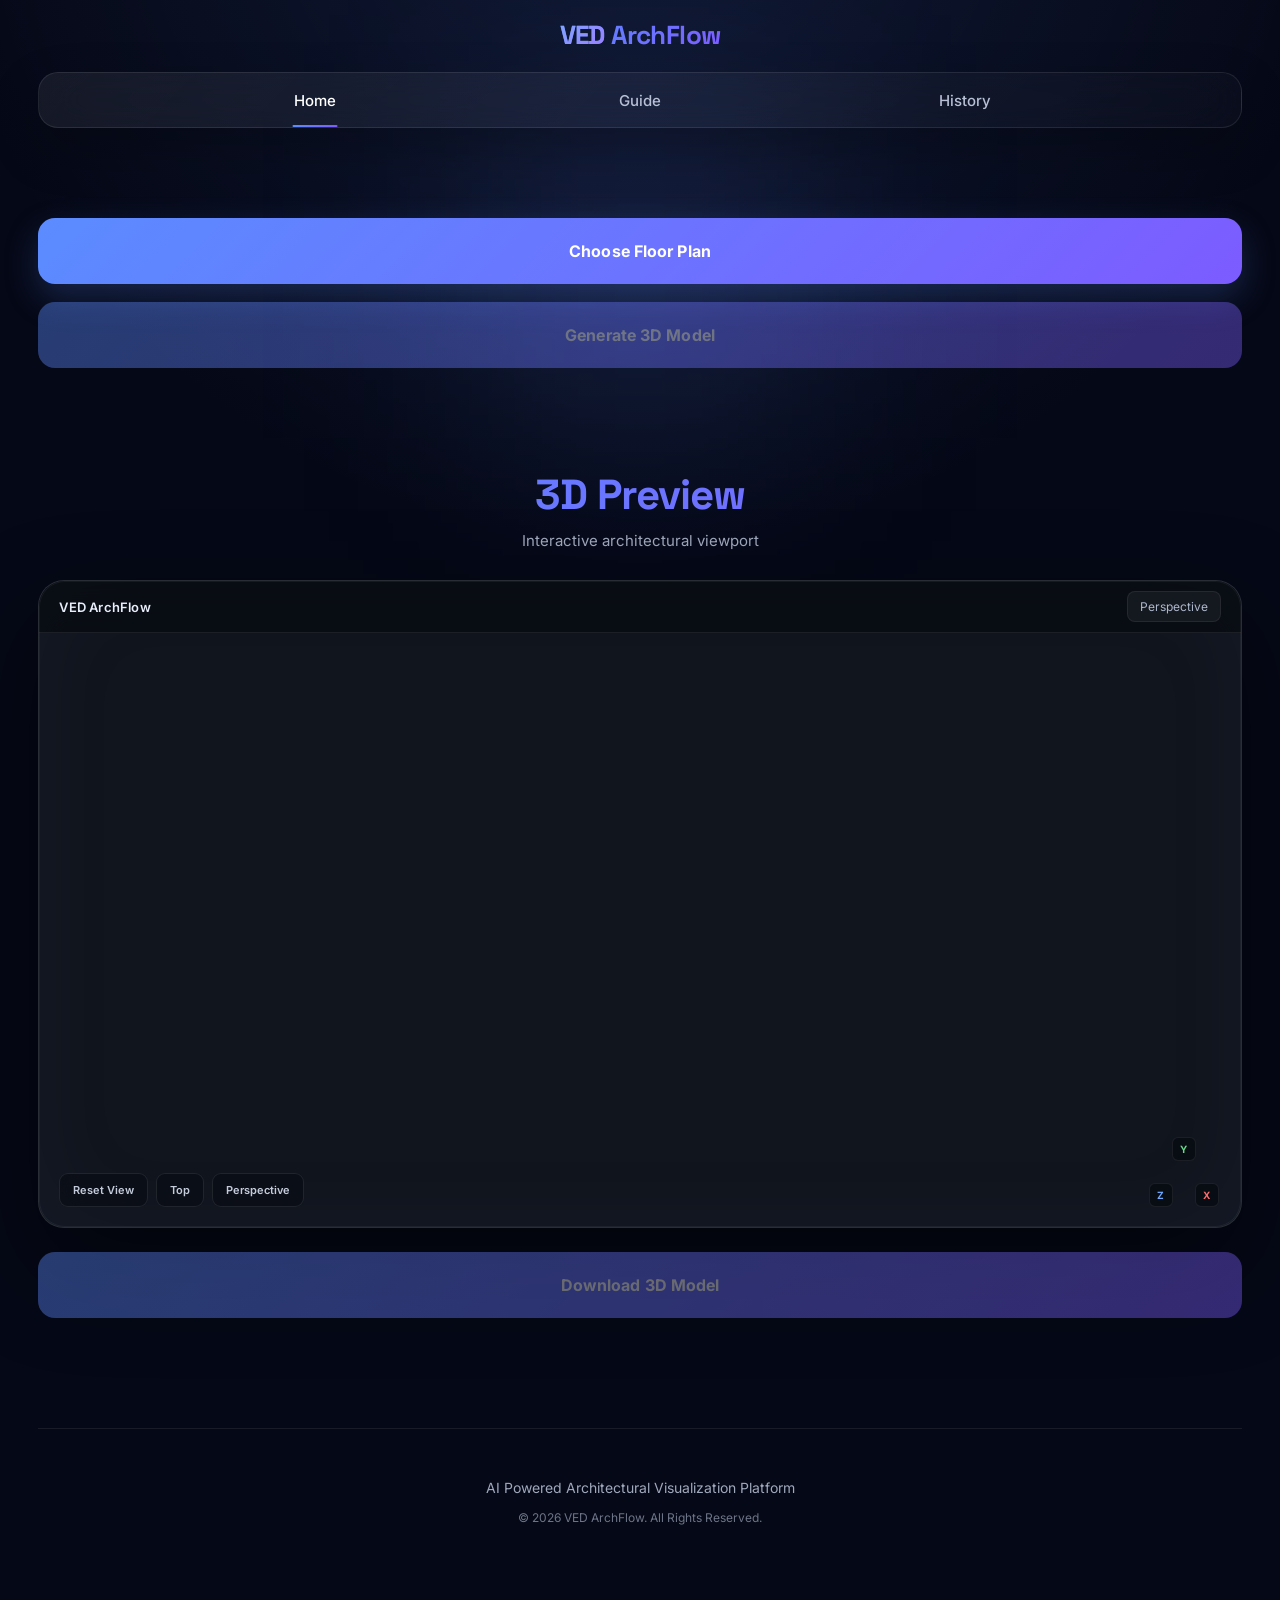
<file: index.html>
<!DOCTYPE html>
<html lang="en">

<head>

    <meta charset="UTF-8">

    <meta
        name="viewport"
        content="width=device-width, initial-scale=1.0"
    >

    <title>VED ArchFlow</title>

    <meta
        name="description"
        content="AI Powered Architectural Visualization Platform"
    >

    <!-- GOOGLE FONTS -->

    <link
        rel="preconnect"
        href="https://fonts.googleapis.com"
    >

    <link
        rel="preconnect"
        href="https://fonts.googleapis.com"
        crossorigin
    >

    <link
        href="https://fonts.googleapis.com/css2?family=Inter:wght@400;500;600;700;800&family=Space+Grotesk:wght@500;600;700;800&display=swap"
        rel="stylesheet"
    >

    <!-- MAIN CSS -->

    <link
        rel="stylesheet"
        href="./style.css"
    >

</head>


<body>


    <!-- =====================================================
         NAVBAR
    ====================================================== -->

    <header class="navbar">

        <!-- LOGO -->

        <div class="logo">

            <span>VED</span> ArchFlow

        </div>


        <!-- NAVIGATION -->

        <nav class="nav-links">

            <a
                href="./index.html"
                data-page="home"
            >
                Home
            </a>


            <a
                href="./guide.html"
                data-page="guide"
            >
                Guide
            </a>


            <a
                href="./history.html"
                data-page="history"
            >
                History
            </a>

        </nav>

    </header>



    <!-- =====================================================
         MAIN CONTENT
    ====================================================== -->

    <main>


        <!-- =================================================
             HERO
        ================================================== -->

        <section class="hero">

            <div class="hero-content">

                <h1>

                    Turn 2D Floor Plans Into

                    <span>
                        Stunning 3D Experiences
                    </span>

                </h1>


                <p>

                    AI-powered architectural visualization
                    from simple floor plans.

                </p>

            </div>

        </section>



        <!-- =================================================
             UPLOAD SECTION
        ================================================== -->

        <section class="upload-section">


            <!-- CHOOSE FLOOR PLAN -->

            <button
                id="uploadBtn"
                class="primary-btn"
                type="button"
            >

                Choose Floor Plan

            </button>


            <!-- HIDDEN FILE INPUT -->

            <input
                type="file"
                id="floorplan"
                accept="image/png,image/jpeg,image/jpg"
                hidden
            >


            <!-- GENERATE MODEL -->

            <button
                id="generateBtn"
                class="primary-btn"
                type="button"
                disabled
            >

                Generate 3D Model

            </button>


        </section>



        <!-- =================================================
             PREVIEW SECTION
        ================================================== -->

        <section class="preview-section">


            <!-- PREVIEW HEADING -->

            <div class="preview-heading">

                <h2>
                    3D Preview
                </h2>


                <p>
                    Interactive architectural viewport
                </p>

            </div>



            <!-- =================================================
                 VIEWER
            ================================================== -->

            <div
                id="viewer"
                class="viewport"
            >


                <!-- VIEWER TOP BAR -->

                <div class="viewport-topbar">

                    <div class="viewport-brand">

                        VED ArchFlow

                    </div>


                    <div
                        id="viewportMode"
                        class="viewport-mode"
                    >

                        Perspective

                    </div>

                </div>



                <!-- VIEWER CONTENT -->

                <div
                    id="viewerContent"
                    class="viewer-content"
                >


                    <!-- EMPTY VIEWER -->

                    <div class="viewer-empty">


                        <div class="empty-icon">

                            3D

                        </div>


                        <h3>

                            No 3D Model Yet

                        </h3>


                        <p>

                            Choose a floor plan and
                            generate your 3D model.

                        </p>


                    </div>


                </div>



                <!-- VIEW CONTROLS -->

                <div class="viewport-controls">


                    <button
                        id="viewReset"
                        type="button"
                    >

                        Reset View

                    </button>


                    <button
                        id="viewTop"
                        type="button"
                    >

                        Top

                    </button>


                    <button
                        id="viewPerspective"
                        type="button"
                    >

                        Perspective

                    </button>


                </div>



                <!-- AXIS INDICATOR -->

                <div class="viewport-axis">


                    <span class="axis-x">

                        X

                    </span>


                    <span class="axis-y">

                        Y

                    </span>


                    <span class="axis-z">

                        Z

                    </span>


                </div>


            </div>



            <!-- DOWNLOAD MODEL -->

            <button
                id="downloadBtn"
                class="primary-btn"
                type="button"
                disabled
            >

                Download 3D Model

            </button>


        </section>


    </main>



    <!-- =====================================================
         FOOTER
    ====================================================== -->

    <footer>


        <p>

            AI Powered Architectural Visualization Platform

        </p>


        <small>

            © 2026 VED ArchFlow. All Rights Reserved.

        </small>


    </footer>



    <!-- =====================================================
         MAIN JAVASCRIPT
    ====================================================== -->

    <script src="./script.js"></script>


</body>

</html>
</file>
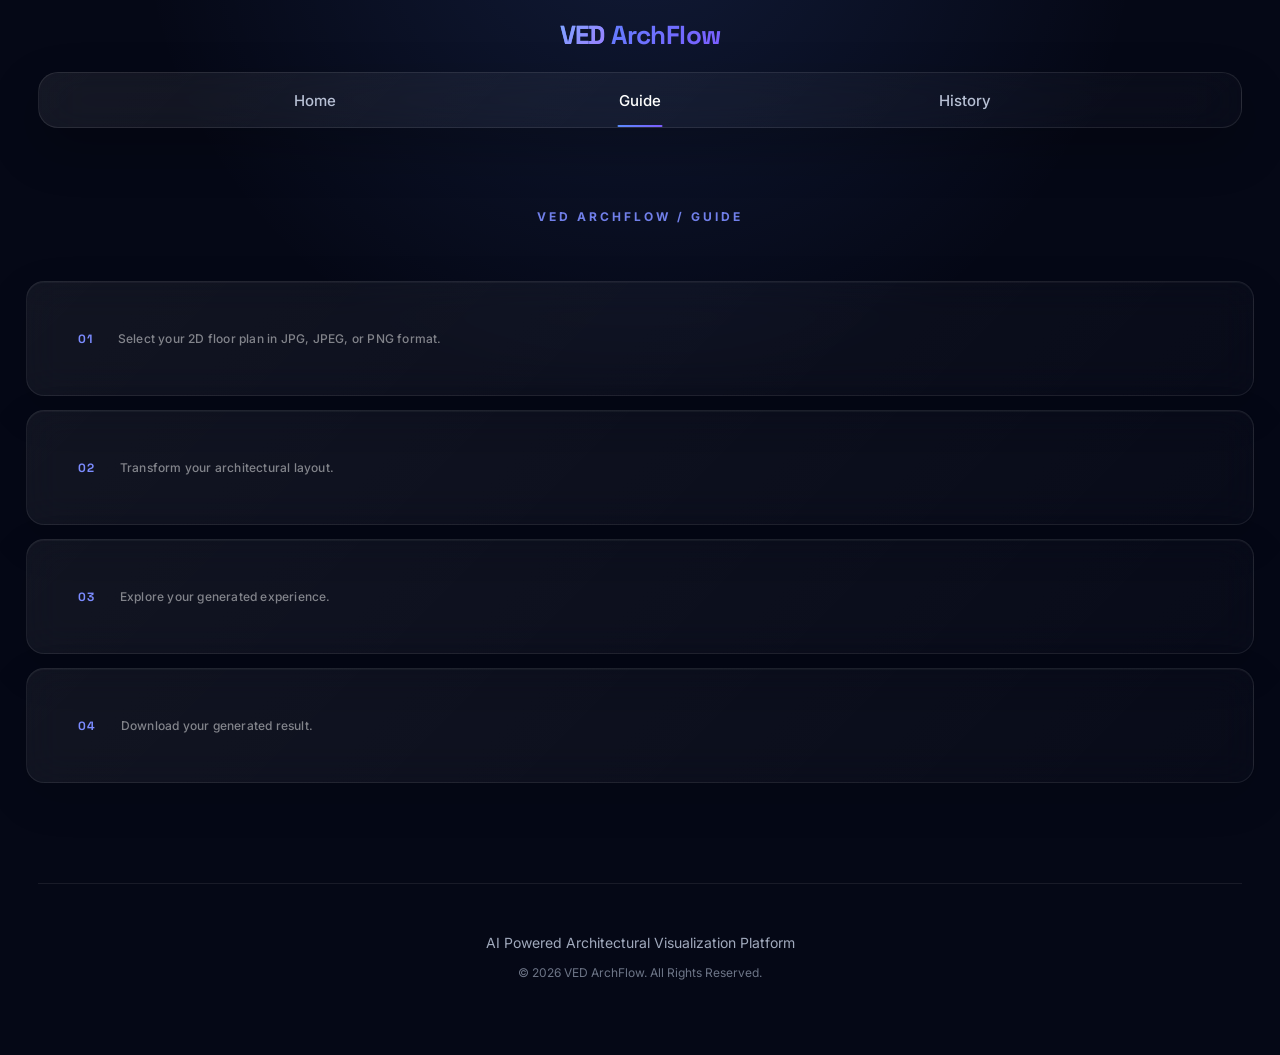
<file: guide.html>
<!DOCTYPE html>
<html lang="en">

<head>

    <meta charset="UTF-8">

    <meta
        name="viewport"
        content="width=device-width, initial-scale=1.0"
    >

    <title>VED ARCHFLOW / GUIDE</title>

    <link rel="preconnect" href="https://fonts.googleapis.com">

    <link
        rel="preconnect"
        href="https://fonts.gstatic.com"
        crossorigin
    >

    <link
        href="https://fonts.googleapis.com/css2?family=Inter:wght@400;500;600;700;800&family=Space+Grotesk:wght@500;600;700&display=swap"
        rel="stylesheet"
    >

    <link
        rel="stylesheet"
        href="./style.css"
    >

</head>


<body>


    <!-- =========================================
         NAVBAR
    ========================================== -->

    <header class="navbar">

        <div class="logo">

            <span>VED</span> ArchFlow

        </div>


        <nav class="nav-links">

            <!-- HOME -->

            <a href="./index.html">
                Home
            </a>


            <!-- GUIDE - ACTIVE PAGE -->

            <a
                href="./guide.html"
                class="active"
            >
                Guide
            </a>


            <!-- HISTORY -->

            <a href="./history.html">
                History
            </a>

        </nav>

    </header>



    <!-- =========================================
         GUIDE PAGE
    ========================================== -->

    <main class="guide-page">


        <!-- =========================================
             GUIDE HEADER
        ========================================== -->

        <section class="guide-header">

            <h1>
                VED ArchFlow / Guide
            </h1>

        </section>



        <!-- =========================================
             GUIDE SECTION
        ========================================== -->

        <section class="guide-section">


            <!-- GUIDE 01 -->

            <div class="guide-card">

                <span class="guide-number">
                    01
                </span>

                <p>
                    Select your 2D floor plan in JPG, JPEG, or PNG format.
                </p>

            </div>



            <!-- GUIDE 02 -->

            <div class="guide-card">

                <span class="guide-number">
                    02
                </span>

                <p>
                    Transform your architectural layout.
                </p>

            </div>



            <!-- GUIDE 03 -->

            <div class="guide-card">

                <span class="guide-number">
                    03
                </span>

                <p>
                    Explore your generated experience.
                </p>

            </div>



            <!-- GUIDE 04 -->

            <div class="guide-card">

                <span class="guide-number">
                    04
                </span>

                <p>
                    Download your generated result.
                </p>

            </div>


        </section>


    </main>



    <!-- =========================================
         FOOTER
    ========================================== -->

    <footer>

        <p>
            AI Powered Architectural Visualization Platform
        </p>


        <small>
            © 2026 VED ArchFlow. All Rights Reserved.
        </small>

    </footer>



    <!-- =========================================
         GUIDE PAGE STYLE
    ========================================== -->

    <style>


        /* =========================================
           FULL GUIDE PAGE
        ========================================== */

        .guide-page {

            width: 100%;

            max-width: none;

            margin: 0;

            padding:
                80px
                0
                100px;

            box-sizing: border-box;

        }



        /* =========================================
           GUIDE HEADER
        ========================================== */

        .guide-header {

            width: 100%;

            padding:
                0
                4vw;

            margin:
                0
                0
                55px;

            box-sizing: border-box;

            display: flex;

            justify-content: center;

            align-items: center;

            text-align: center;

        }



        .guide-header h1 {

            margin: 0;

            padding: 0;

            font-family:
                "Inter",
                sans-serif;

            font-size: 12px;

            font-weight: 700;

            letter-spacing: 3px;

            line-height: 1.5;

            text-align: center;

            color:
                rgba(
                    124,
                    140,
                    255,
                    0.9
                );

            text-transform: uppercase;

        }



        /* =========================================
           GUIDE SECTION
        ========================================== */

        .guide-section {

            width: 100%;

            max-width: none;

            margin: 0;

            padding:
                0
                2vw;

            box-sizing: border-box;

            display: flex;

            flex-direction: column;

            gap: 14px;

        }



        /* =========================================
           THIN PREMIUM GLASS BOX
        ========================================== */

        .guide-card {

            width: 100%;

            min-height: 115px;

            box-sizing: border-box;

            padding:
                25px
                4vw;

            display: flex;

            align-items: center;

            gap: 25px;

            border:
                1px solid
                rgba(
                    255,
                    255,
                    255,
                    0.08
                );

            border-radius: 18px;

            background:
                linear-gradient(
                    135deg,
                    rgba(
                        255,
                        255,
                        255,
                        0.055
                    ),
                    rgba(
                        255,
                        255,
                        255,
                        0.015
                    )
                );

            backdrop-filter:
                blur(18px);

            -webkit-backdrop-filter:
                blur(18px);

            box-shadow:
                inset
                0
                1px
                0
                rgba(
                    255,
                    255,
                    255,
                    0.04
                ),

                0
                15px
                45px
                rgba(
                    0,
                    0,
                    0,
                    0.12
                );

            transition:
                transform
                0.25s
                ease,

                border-color
                0.25s
                ease;

        }



        /* =========================================
           GUIDE CARD HOVER
        ========================================== */

        .guide-card:hover {

            transform:
                translateY(
                    -2px
                );

            border-color:
                rgba(
                    124,
                    92,
                    255,
                    0.3
                );

        }



        /* =========================================
           NUMBER
        ========================================== */

        .guide-number {

            flex-shrink: 0;

            font-family:
                "Space Grotesk",
                sans-serif;

            font-size: 12px;

            font-weight: 700;

            letter-spacing: 1px;

            line-height: 1.5;

            color:
                #7C8CFF;

        }



        /* =========================================
           GUIDE TEXT
        ========================================== */

        .guide-card p {

            margin: 0;

            padding: 0;

            font-family:
                "Inter",
                sans-serif;

            font-size: 12px;

            font-weight: 500;

            letter-spacing: 0.2px;

            line-height: 1.5;

            color:
                rgba(
                    255,
                    255,
                    255,
                    0.48
                );

            white-space:
                nowrap;

            overflow:
                hidden;

            text-overflow:
                ellipsis;

        }



        /* =========================================
           LARGE SCREENS
        ========================================== */

        @media (min-width: 1400px) {

            .guide-section {

                padding:
                    0
                    1.5vw;

            }


            .guide-card {

                padding:
                    25px
                    3vw;

            }

        }



        /* =========================================
           TABLET
        ========================================== */

        @media (max-width: 900px) {

            .guide-card {

                padding:
                    22px
                    3vw;

                gap:
                    20px;

            }


            .guide-card p {

                font-size:
                    11px;

            }

        }



        /* =========================================
           MOBILE
        ========================================== */

        @media (max-width: 600px) {

            .guide-page {

                padding:
                    60px
                    0
                    80px;

            }


            .guide-header {

                padding:
                    0
                    25px;

                margin-bottom:
                    40px;

            }


            .guide-header h1 {

                font-size:
                    10px;

                letter-spacing:
                    2px;

            }


            .guide-section {

                padding:
                    0
                    12px;

                gap:
                    10px;

            }


            .guide-card {

                min-height:
                    110px;

                padding:
                    20px
                    16px;

                gap:
                    14px;

            }


            .guide-number {

                font-size:
                    10px;

            }


            .guide-card p {

                font-size:
                    10px;

                white-space:
                    nowrap;

            }

        }



        /* =========================================
           SMALL MOBILE
        ========================================== */

        @media (max-width: 380px) {

            .guide-card {

                min-height:
                    110px;

                padding:
                    18px
                    12px;

                gap:
                    10px;

            }


            .guide-number {

                font-size:
                    9px;

            }


            .guide-card p {

                font-size:
                    9px;

            }

        }


    </style>


    <!-- =========================================
         JAVASCRIPT
         REQUIRED FOR NAVIGATION ACTIVE STATE
    ========================================== -->

    <script src="./script.js"></script>


</body>

</html>
</file>
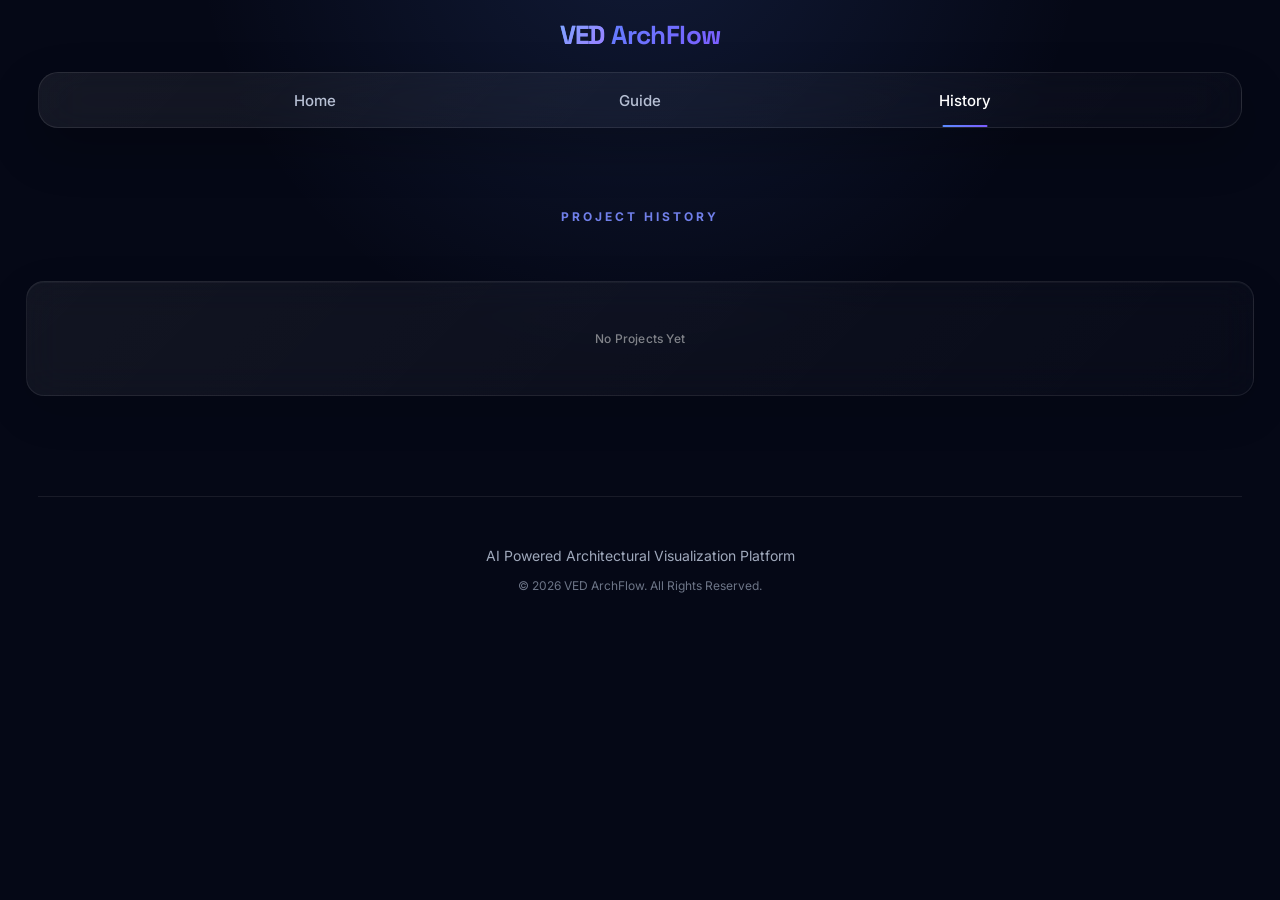
<file: history.html>
<!DOCTYPE html>
<html lang="en">

<head>

    <meta charset="UTF-8">

    <meta
        name="viewport"
        content="width=device-width, initial-scale=1.0"
    >

    <title>History | VED ArchFlow</title>


    <!-- GOOGLE FONTS -->

    <link
        rel="preconnect"
        href="https://fonts.googleapis.com"
    >

    <link
        rel="preconnect"
        href="https://fonts.gstatic.com"
        crossorigin
    >

    <link
        href="https://fonts.googleapis.com/css2?family=Inter:wght@400;500;600;700;800&family=Space+Grotesk:wght@500;600;700;800&display=swap"
        rel="stylesheet"
    >


    <!-- MAIN CSS -->

    <link
        rel="stylesheet"
        href="./style.css"
    >

</head>


<body>


    <!-- =========================================
         NAVBAR
    ========================================== -->

    <header class="navbar">

        <div class="logo">

            <span>VED</span> ArchFlow

        </div>


        <nav class="nav-links">

            <a href="./index.html">
                Home
            </a>


            <a href="./guide.html">
                Guide
            </a>


            <!-- ACTIVE PAGE -->

            <a
                href="./history.html"
                class="active"
            >
                History
            </a>

        </nav>

    </header>



    <!-- =========================================
         HISTORY PAGE
    ========================================== -->

    <main class="history-page">


        <!-- =========================================
             PROJECT HISTORY
        ========================================== -->

        <section class="history-header">

            <h1>
                Project History
            </h1>

        </section>



        <!-- =========================================
             HISTORY GLASS BOX
        ========================================== -->

        <section class="history-section">

            <div id="historyContainer">

                <div class="history-empty">

                    No Projects Yet

                </div>

            </div>

        </section>


    </main>



    <!-- =========================================
         FOOTER
    ========================================== -->

    <footer>

        <p>

            AI Powered Architectural Visualization Platform

        </p>


        <small>

            © 2026 VED ArchFlow. All Rights Reserved.

        </small>

    </footer>



    <!-- =========================================
         HISTORY PAGE STYLE
    ========================================== -->

    <style>


        /* =========================================
           FULL HISTORY PAGE
        ========================================== */

        .history-page {

            width: 100%;

            max-width: none;

            margin: 0;

            padding:

                80px

                0

                100px;

            box-sizing: border-box;

        }



        /* =========================================
           PROJECT HISTORY HEADER
        ========================================== */

        .history-header {

            width: 100%;

            padding:

                0

                4vw;

            margin:

                0

                0

                55px;

            box-sizing: border-box;

            display: flex;

            justify-content: center;

            align-items: center;

            text-align: center;

        }



        /* =========================================
           PROJECT HISTORY
           SAME AS VED ARCHFLOW / GUIDE
        ========================================== */

        .history-header h1 {

            margin: 0;

            padding: 0;

            font-family:

                "Inter",

                sans-serif;

            font-size: 12px;

            font-weight: 700;

            letter-spacing: 3px;

            line-height: 1.5;

            text-align: center;

            color:

                rgba(

                    124,

                    140,

                    255,

                    0.9

                );

            text-transform: uppercase;

        }



        /* =========================================
           HISTORY SECTION
           FULL WIDTH
        ========================================== */

        .history-section {

            width: 100%;

            max-width: none;

            margin: 0;

            padding:

                0

                2vw;

            box-sizing: border-box;

        }



        /* =========================================
           HISTORY CONTAINER
        ========================================== */

        #historyContainer {

            width: 100%;

            max-width: none;

            margin: 0 auto;

            padding: 0;

            box-sizing: border-box;

        }



        /* =========================================
           PREMIUM GLASS BOX
        ========================================== */

        .history-empty {

            width: 100%;

            min-height: 115px;

            box-sizing: border-box;

            display: flex;

            justify-content: center;

            align-items: center;

            text-align: center;

            font-family:

                "Inter",

                sans-serif;

            font-size: 12px;

            font-weight: 500;

            letter-spacing: 0.2px;

            line-height: 1.5;

            color:

                rgba(

                    255,

                    255,

                    255,

                    0.48

                );

            white-space: nowrap;

            border:

                1px solid

                rgba(

                    255,

                    255,

                    255,

                    0.08

                );

            border-radius: 18px;

            background:

                linear-gradient(

                    135deg,

                    rgba(

                        255,

                        255,

                        255,

                        0.055

                    ),

                    rgba(

                        255,

                        255,

                        255,

                        0.015

                    )

                );

            backdrop-filter:

                blur(18px);

            -webkit-backdrop-filter:

                blur(18px);

            box-shadow:

                inset

                0

                1px

                0

                rgba(

                    255,

                    255,

                    255,

                    0.04

                ),

                0

                15px

                45px

                rgba(

                    0,

                    0,

                    0,

                    0.12

                );

            transition:

                transform

                0.25s

                ease,

                border-color

                0.25s

                ease;

        }



        /* =========================================
           HOVER
        ========================================== */

        .history-empty:hover {

            transform:

                translateY(

                    -2px

                );

            border-color:

                rgba(

                    124,

                    92,

                    255,

                    0.3

                );

        }



        /* =========================================
           LARGE SCREENS
        ========================================== */

        @media (min-width: 1400px) {

            .history-section {

                padding:

                    0

                    1.5vw;

            }

        }



        /* =========================================
           MOBILE
        ========================================== */

        @media (max-width: 600px) {

            .history-page {

                padding:

                    60px

                    0

                    80px;

            }


            .history-header {

                padding:

                    0

                    25px;

                margin-bottom:

                    40px;

            }


            .history-header h1 {

                font-size: 10px;

                letter-spacing: 2px;

            }


            .history-section {

                padding:

                    0

                    12px;

            }


            .history-empty {

                min-height: 110px;

                font-size: 11px;

                white-space: normal;

            }

        }


    </style>


    <!-- =========================================
         JAVASCRIPT
         REQUIRED FOR NAVIGATION ACTIVE STATE
    ========================================== -->

    <script src="./script.js"></script>


</body>

</html>
</file>
<file: style.css>
:root {

    --bg: #050816;

    --surface: rgba(15, 23, 42, 0.58);

    --surface-light: rgba(255, 255, 255, 0.045);

    --border: rgba(255, 255, 255, 0.09);

    --primary: #5B8CFF;

    --secondary: #7C5CFF;

    --text: #F8FAFF;

    --muted: #A0A9BC;

    --soft: #6D7587;

}


/* =====================================================
   GLOBAL RESET
===================================================== */

* {

    margin: 0;

    padding: 0;

    box-sizing: border-box;

}


html {

    scroll-behavior: smooth;

}


body {

    min-width: 320px;

    width: 100%;

    min-height: 100vh;

    overflow-x: hidden;

    background:

        radial-gradient(
            circle at 50% -10%,
            rgba(91, 140, 255, 0.14),
            transparent 38%
        ),

        var(--bg);

    color: var(--text);

    font-family: "Inter", sans-serif;

}


/* =====================================================
   VED ARCHFLOW HEADER
===================================================== */

.navbar {

    position: relative;

    width: 94%;

    max-width: 1800px;

    margin: 0 auto;

    padding: 72px 0 0;

    display: flex;

    align-items: center;

    justify-content: center;

    background: transparent;

    border: none;

    border-radius: 0;

    backdrop-filter: none;

    -webkit-backdrop-filter: none;

    box-shadow: none;

}


/* =====================================================
   VED ARCHFLOW LOGO
===================================================== */

.logo {

    position: absolute;

    top: 18px;

    left: 50%;

    transform: translateX(-50%);

    z-index: 100;

    font-family: "Space Grotesk", sans-serif;

    font-size: 26px;

    font-weight: 700;

    letter-spacing: -0.6px;

    white-space: nowrap;

    background:

        linear-gradient(
            135deg,
            var(--primary),
            var(--secondary)
        );

    -webkit-background-clip: text;

    background-clip: text;

    -webkit-text-fill-color: transparent;

}


.logo span {

    background:

        linear-gradient(
            135deg,
            #7FA7FF,
            #9B7CFF
        );

    -webkit-background-clip: text;

    background-clip: text;

    -webkit-text-fill-color: transparent;

}


/* =====================================================
   REMOVE OLD NAVBAR TEXT
===================================================== */

.navbar::before {

    content: none;

}


/* =====================================================
   GLASS NAVIGATION BAR
===================================================== */

.nav-links {

    width: 100%;

    max-width: 1800px;

    min-height: 54px;

    margin: 0;

    padding: 0 5%;

    display: flex;

    align-items: center;

    justify-content: space-evenly;

    gap: 0;

    background:

        linear-gradient(
            135deg,
            rgba(255,255,255,0.065),
            rgba(255,255,255,0.018)
        );

    border: 1px solid var(--border);

    border-radius: 20px;

    backdrop-filter: blur(24px);

    -webkit-backdrop-filter: blur(24px);

    box-shadow:

        0 20px 50px rgba(0,0,0,0.24);

}


/* =====================================================
   NAVIGATION LINKS
===================================================== */

.nav-links a {

    position: relative;

    flex: 1;

    max-width: 220px;

    height: 54px;

    display: flex;

    align-items: center;

    justify-content: center;

    color: #B7C0D4;

    text-decoration: none;

    font-size: 15px;

    font-weight: 500;

    transition:

        color 0.25s ease;

    -webkit-tap-highlight-color: transparent;

}


/* =====================================================
   STANDARD PURPLE UNDERLINE
===================================================== */

.nav-links a::after {

    content: "";

    position: absolute;

    left: 50%;

    bottom: 0;

    width: 0;

    height: 2px;

    border-radius: 10px;

    transform: translateX(-50%);

    background:

        linear-gradient(
            90deg,
            var(--primary),
            var(--secondary)
        );

    transition:

        width 0.25s ease;

    pointer-events: none;

}


/* =====================================================
   DESKTOP / LAPTOP
   769px AND ABOVE

   ONLY HOVER SHOWS UNDERLINE

   ACTIVE CLASS DOES NOT SHOW
   PERMANENT UNDERLINE
===================================================== */

@media (min-width: 769px) {

    .nav-links a:hover {

        color: #FFFFFF;

        background: transparent;

    }


    .nav-links a:hover::after {

        width: 45px;

    }


    /*

       IMPORTANT:

       Even if JavaScript adds
       .active to the current page,
       desktop will NOT show
       a permanent underline.

    */

    .nav-links a.active::after {

        width: 0 !important;

    }

}


/* =====================================================
   MOBILE / TABLET
   768px AND BELOW

   SELECTED / ACTIVE LINK
   HAS PERMANENT UNDERLINE
===================================================== */

@media (max-width: 768px) {

    .nav-links a {

        color: #B7C0D4;

    }


    .nav-links a.active {

        color: #FFFFFF;

    }


    /*

       SELECTED LINK:

       Purple gradient line
       stays permanently visible.

    */

    .nav-links a.active::after {

        width: 45px;

    }


    /*

       Prevent temporary
       touch underline.

    */

    .nav-links a:active::after {

        width: 0;

    }

}


/* =====================================================
   HERO
===================================================== */

.hero {

    position: relative;

    width: 94%;

    max-width: 1800px;

    margin: 90px auto 65px;

    text-align: center;

}


.hero-content {

    max-width: 1200px;

    margin: 0 auto;

}


.hero h1 {

    display: none;

}


.hero h1 span {

    display: none;

}


.hero p {

    display: none;

}


.hero::after {

    content: "";

    position: absolute;

    width: 320px;

    height: 320px;

    left: 50%;

    top: -100px;

    transform: translateX(-50%);

    background:

        rgba(91, 140, 255, 0.13);

    filter: blur(110px);

    pointer-events: none;

    z-index: -1;

}


/* =====================================================
   UPLOAD SECTION
===================================================== */

.upload-section {

    width: 94%;

    max-width: 1800px;

    margin: 0 auto 100px;

    padding: 0;

    display: flex;

    flex-direction: column;

    gap: 18px;

    background: transparent;

    border: none;

    border-radius: 0;

    backdrop-filter: none;

    -webkit-backdrop-filter: none;

    box-shadow: none;

}


/* =====================================================
   PRIMARY BUTTON
===================================================== */

.primary-btn {

    width: 100%;

    min-height: 66px;

    padding: 0 24px;

    border: none;

    border-radius: 17px;

    color: #FFFFFF;

    background:

        linear-gradient(
            135deg,
            var(--primary),
            var(--secondary)
        );

    font-family: "Inter", sans-serif;

    font-size: 16px;

    font-weight: 700;

    letter-spacing: 0.1px;

    cursor: pointer;

    transition:

        transform 0.25s ease,

        box-shadow 0.25s ease,

        opacity 0.25s ease;

    box-shadow:

        0 14px 35px rgba(91,140,255,0.22);

}


.primary-btn:hover:not(:disabled) {

    transform: translateY(-3px);

    box-shadow:

        0 22px 45px rgba(91,140,255,0.34);

}


.primary-btn:active:not(:disabled) {

    transform: translateY(0);

}


.primary-btn:disabled {

    opacity: 0.4;

    cursor: not-allowed;

    pointer-events: none;

    box-shadow: none;

}


/* =====================================================
   PREVIEW SECTION
===================================================== */

.preview-section {

    width: 94%;

    max-width: 1800px;

    margin: 0 auto 110px;

}


/* =====================================================
   PREVIEW HEADING
===================================================== */

.preview-heading {

    text-align: center;

    margin-bottom: 30px;

}


.preview-heading h2 {

    font-family: "Space Grotesk", sans-serif;

    font-size: 42px;

    font-weight: 700;

    letter-spacing: -1px;

    background:

        linear-gradient(
            135deg,
            var(--primary),
            var(--secondary)
        );

    -webkit-background-clip: text;

    background-clip: text;

    -webkit-text-fill-color: transparent;

}


.preview-heading p {

    margin-top: 10px;

    color: var(--muted);

    font-size: 15px;

}


/* =====================================================
   BLENDER STYLE VIEWPORT
===================================================== */

#viewer {

    position: relative;

    width: 100%;

    height: min(72vh, 900px);

    min-height: 500px;

    overflow: hidden;

    border-radius: 26px;

    background:

        #11151D;

    border: 1px solid rgba(255,255,255,0.1);

    box-shadow:

        0 40px 100px rgba(0,0,0,0.48),

        inset 0 0 100px rgba(91,140,255,0.045);

    isolation: isolate;

}


/* =====================================================
   VIEWPORT CANVAS
===================================================== */

#viewer canvas {

    position: absolute;

    inset: 0;

    width: 100% !important;

    height: 100% !important;

    display: block;

    z-index: 1;

}


/* =====================================================
   VIEWPORT TOP BAR
===================================================== */

.viewport-topbar {

    position: absolute;

    top: 0;

    left: 0;

    right: 0;

    height: 52px;

    padding: 0 20px;

    display: flex;

    align-items: center;

    justify-content: space-between;

    background:

        rgba(8, 11, 18, 0.82);

    border-bottom:

        1px solid rgba(255,255,255,0.08);

    backdrop-filter: blur(14px);

    -webkit-backdrop-filter: blur(14px);

    z-index: 20;

}


.viewport-brand {

    color: #E8EDFA;

    font-size: 13px;

    font-weight: 600;

    letter-spacing: 0.2px;

}


.viewport-mode {

    padding: 7px 12px;

    border-radius: 8px;

    color: #AEB8CD;

    background:

        rgba(255,255,255,0.05);

    border:

        1px solid rgba(255,255,255,0.07);

    font-size: 12px;

}


/* =====================================================
   EMPTY VIEWPORT
===================================================== */

.viewer-empty {

    position: absolute;

    left: 50%;

    top: 50%;

    transform: translate(-50%, -50%);

    width: min(90%, 400px);

    text-align: center;

    z-index: 8;

    pointer-events: none;

}


.empty-icon {

    width: 64px;

    height: 64px;

    margin: 0 auto 20px;

    display: flex;

    align-items: center;

    justify-content: center;

    border-radius: 16px;

    color: #FFFFFF;

    background:

        linear-gradient(
            135deg,
            var(--primary),
            var(--secondary)
        );

    font-family: "Space Grotesk", sans-serif;

    font-size: 18px;

    font-weight: 800;

    box-shadow:

        0 15px 40px rgba(91,140,255,0.2);

}


.viewer-empty h3 {

    color: #E8EDFA;

    font-family: "Space Grotesk", sans-serif;

    font-size: 22px;

    font-weight: 700;

}


.viewer-empty p {

    margin-top: 9px;

    color: #8E98AC;

    font-size: 14px;

    line-height: 1.6;

}


/* =====================================================
   VIEWPORT CONTROLS
===================================================== */

.viewport-controls {

    position: absolute;

    left: 20px;

    bottom: 20px;

    display: flex;

    gap: 8px;

    z-index: 20;

}


.viewport-controls button {

    padding: 9px 13px;

    border: 1px solid rgba(255,255,255,0.09);

    border-radius: 9px;

    color: #C4CCDB;

    background:

        rgba(10,14,23,0.82);

    font-family: "Inter", sans-serif;

    font-size: 11px;

    font-weight: 600;

    cursor: pointer;

    backdrop-filter: blur(12px);

    -webkit-backdrop-filter: blur(12px);

    transition:

        background 0.2s ease,

        color 0.2s ease;

}


.viewport-controls button:hover {

    color: #FFFFFF;

    background:

        rgba(91,140,255,0.18);

}


/* =====================================================
   AXIS INDICATOR
===================================================== */

.viewport-axis {

    position: absolute;

    right: 22px;

    bottom: 20px;

    width: 70px;

    height: 70px;

    z-index: 20;

}


.viewport-axis span {

    position: absolute;

    width: 24px;

    height: 24px;

    display: flex;

    align-items: center;

    justify-content: center;

    border-radius: 6px;

    font-size: 10px;

    font-weight: 700;

    background:

        rgba(8,11,18,0.85);

    border:

        1px solid rgba(255,255,255,0.08);

}


.axis-x {

    right: 0;

    bottom: 0;

    color: #FF6B6B;

}


.axis-y {

    left: 23px;

    top: 0;

    color: #66D98B;

}


.axis-z {

    left: 0;

    bottom: 0;

    color: #6FA8FF;

}


/* =====================================================
   VIEWPORT BORDER
===================================================== */

#viewer::after {

    content: "";

    position: absolute;

    inset: 0;

    border-radius: 26px;

    border:

        1px solid rgba(255,255,255,0.055);

    pointer-events: none;

    z-index: 30;

}


/* =====================================================
   DOWNLOAD
===================================================== */

#downloadBtn {

    margin-top: 24px;

}


/* =====================================================
   FOOTER
===================================================== */

footer {

    width: 94%;

    max-width: 1800px;

    margin: 0 auto 35px;

    padding: 40px 0;

    text-align: center;

    border-top:

        1px solid rgba(255,255,255,0.08);

}


footer h3 {

    font-family: "Space Grotesk", sans-serif;

    font-size: 25px;

    font-weight: 700;

}


footer h3 span {

    background:

        linear-gradient(
            135deg,
            var(--primary),
            var(--secondary)
        );

    -webkit-background-clip: text;

    background-clip: text;

    -webkit-text-fill-color: transparent;

}


footer p {

    margin-top: 10px;

    color: var(--muted);

    font-size: 14px;

}


footer small {

    display: block;

    margin-top: 14px;

    color: var(--soft);

    font-size: 12px;

}


/* =====================================================
   TABLET + SMALL LAPTOP
===================================================== */

@media (max-width: 1024px) {

    .navbar {

        width: 92%;

        padding-top: 68px;

    }


    .nav-links {

        width: 100%;

    }


    .hero {

        width: 92%;

        margin-top: 75px;

    }


    .upload-section,
    .preview-section {

        width: 92%;

    }


    #viewer {

        height: min(68vh, 750px);

        min-height: 450px;

    }

}


/* =====================================================
   TABLET
===================================================== */

@media (max-width: 768px) {

    .navbar {

        width: 92%;

        padding-top: 64px;

    }


    .logo {

        top: 16px;

        font-size: 24px;

    }


    .nav-links {

        min-height: 50px;

        padding: 0 2%;

        border-radius: 17px;

    }


    .nav-links a {

        height: 50px;

        max-width: none;

        font-size: 14px;

    }


    .hero {

        width: 92%;

        margin-top: 60px;

        margin-bottom: 55px;

    }


    .upload-section {

        width: 92%;

        margin-bottom: 70px;

        gap: 16px;

    }


    .preview-section {

        width: 92%;

        margin-bottom: 80px;

    }


    .preview-heading {

        margin-bottom: 25px;

    }


    .preview-heading h2 {

        font-size: 34px;

    }


    #viewer {

        height: 60vh;

        min-height: 420px;

        border-radius: 20px;

    }


    #viewer::after {

        border-radius: 20px;

    }


    .viewport-topbar {

        height: 48px;

        padding: 0 15px;

    }


    .viewport-controls {

        left: 15px;

        bottom: 15px;

        flex-wrap: wrap;

    }


    .viewport-axis {

        right: 15px;

        bottom: 15px;

    }


    footer {

        width: 92%;

    }

}


/* =====================================================
   MOBILE
===================================================== */

@media (max-width: 480px) {

    .navbar {

        width: 92%;

        padding-top: 60px;

    }


    .logo {

        top: 14px;

        font-size: 22px;

    }


    .nav-links {

        min-height: 48px;

        padding: 0 1%;

        border-radius: 15px;

    }


    .nav-links a {

        height: 48px;

        font-size: 13px;

        padding: 0 4px;

    }


    .hero {

        width: 92%;

        margin-top: 48px;

        margin-bottom: 48px;

    }


    .upload-section {

        width: 92%;

        gap: 14px;

        margin-bottom: 60px;

    }


    .primary-btn {

        min-height: 56px;

        padding: 0 18px;

        font-size: 14px;

        border-radius: 15px;

    }


    .preview-section {

        width: 92%;

        margin-bottom: 65px;

    }


    .preview-heading {

        margin-bottom: 18px;

    }


    .preview-heading h2 {

        font-size: 28px;

        letter-spacing: -0.5px;

    }


    .preview-heading p {

        font-size: 13px;

    }


    #viewer {

        height: 58vh;

        min-height: 320px;

        border-radius: 18px;

    }


    #viewer::after {

        border-radius: 18px;

    }


    .viewport-topbar {

        height: 46px;

        padding: 0 12px;

    }


    .viewport-brand {

        font-size: 11px;

    }


    .viewport-mode {

        font-size: 10px;

        padding: 6px 9px;

    }


    .viewer-empty {

        width: 85%;

    }


    .empty-icon {

        width: 54px;

        height: 54px;

        margin-bottom: 15px;

        font-size: 16px;

    }


    .viewer-empty h3 {

        font-size: 19px;

    }


    .viewer-empty p {

        font-size: 12px;

        line-height: 1.5;

    }


    .viewport-controls {

        left: 12px;

        bottom: 12px;

        gap: 5px;

        max-width: calc(100% - 24px);

    }


    .viewport-controls button {

        padding: 8px 9px;

        font-size: 9px;

    }


    .viewport-axis {

        right: 12px;

        bottom: 12px;

        transform: scale(0.75);

        transform-origin: bottom right;

    }


    #downloadBtn {

        margin-top: 18px;

    }


    footer {

        width: 92%;

        padding: 30px 0;

    }


    footer p {

        font-size: 13px;

    }


    footer small {

        font-size: 11px;

    }

}


/* =====================================================
   VERY SMALL MOBILE
===================================================== */

@media (max-width: 360px) {

    .navbar {

        width: 94%;

        padding-top: 56px;

    }


    .logo {

        top: 12px;

        font-size: 20px;

    }


    .nav-links {

        border-radius: 14px;

    }


    .nav-links a {

        height: 46px;

        font-size: 11px;

        padding: 0 2px;

    }


    .hero {

        width: 94%;

        margin-top: 42px;

        margin-bottom: 42px;

    }


    .upload-section,
    .preview-section {

        width: 94%;

    }


    .primary-btn {

        min-height: 52px;

        font-size: 13px;

        border-radius: 14px;

    }


    .preview-heading h2 {

        font-size: 25px;

    }


    .preview-heading p {

        font-size: 12px;

    }


    #viewer {

        min-height: 280px;

        height: 55vh;

        border-radius: 16px;

    }


    #viewer::after {

        border-radius: 16px;

    }


    .viewport-controls {

        left: 8px;

        bottom: 8px;

        gap: 4px;

    }


    .viewport-controls button {

        padding: 7px 7px;

        font-size: 8px;

    }


    .viewport-axis {

        right: 8px;

        bottom: 8px;

        transform: scale(0.65);

    }

}


/* =====================================================
   EXTRA SMALL DEVICES
===================================================== */

@media (max-width: 320px) {

    .logo {

        font-size: 18px;

    }


    .nav-links a {

        font-size: 10px;

    }


    .primary-btn {

        font-size: 12px;

    }


    #viewer {

        min-height: 260px;

    }

}
</file>
